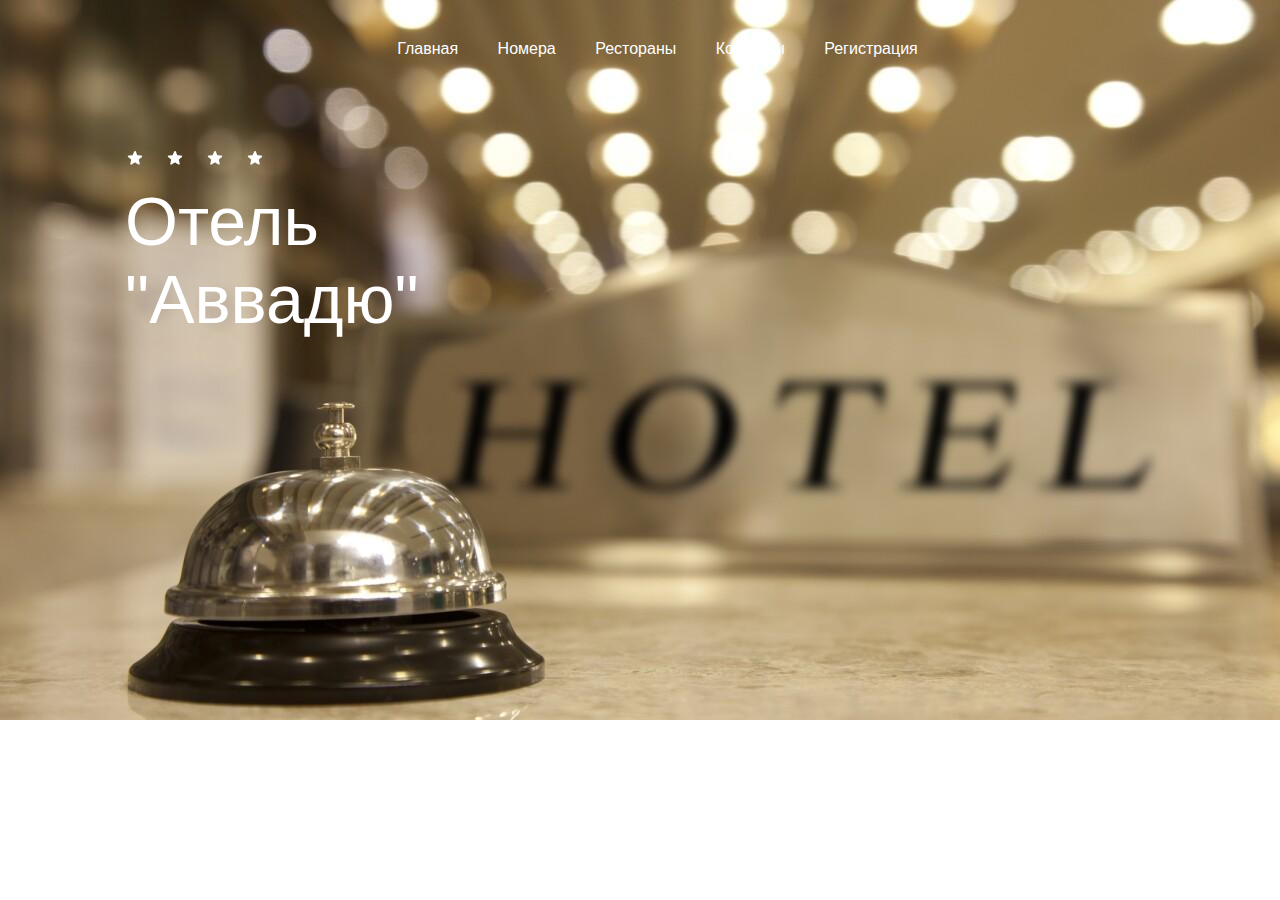
<file: index.html>
<!DOCTYPE html>
<html lang="en">
<head>
    <meta charset="UTF-8">
    <meta name="viewport" content="width=device-width, initial-scale=1.0">
    <link rel="stylesheet" href="style.css">
    <title>Отельыы</title>
</head>
<body>

    <div class="container">
        <header class="head">
            <div class="header">
               <div class="spisok">
                 <a href="index.html">Главная</a>
                 <a href="nomera.html">Номера</a>
                 <a href="restoran.html">Рестораны</a>
                 <a href="contacts.html">Контакты</a>
                 <a href="reg.html">Регистрация</a>
               </div>
              </div>   
            </div>
         </header>
         <main>
             <div class="main">
                 <div class="star">
                     <div class="stars">
                         <img src="img/stars-wrapper.png" alt="">
                     </div>
                     <div class="promo">
                         <p>Отель</p>
                         <p>"Аввадю"</p>
                    
                         
                     </div>
                 </div>
             </div>
          
         </main>
    </div>

</body>
</html>
</file>
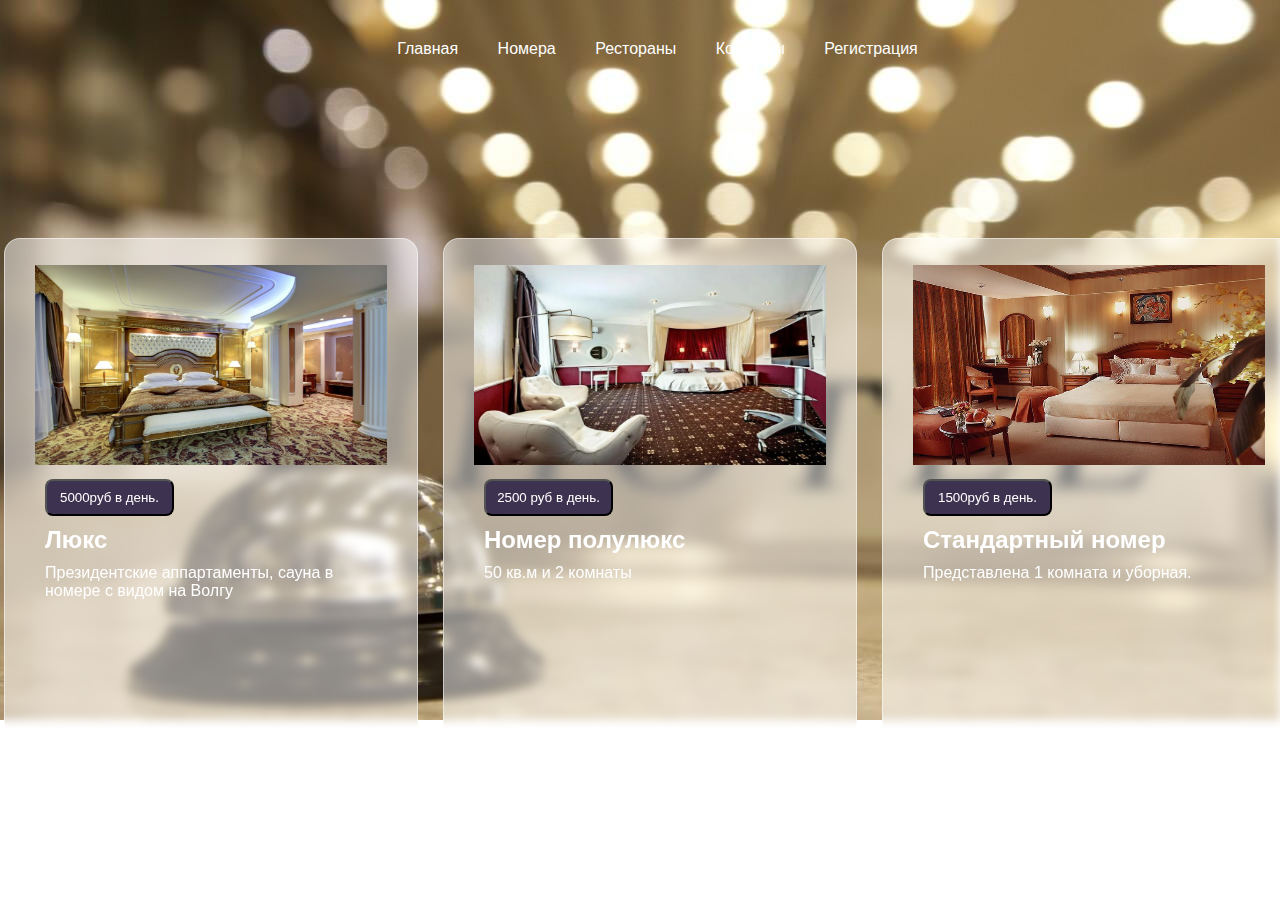
<file: nomera.html>
<!DOCTYPE html>
<html lang="en">
<head>
    <meta charset="UTF-8">
    <meta name="viewport" content="width=device-width, initial-scale=1.0">
    <link rel="stylesheet" href="nomera.css">
    <title>Номера</title>
</head>
<body>

    <div class="container">
        <header class="head">
            <div class="header">
            
               <div class="spisok">
                 <a href="index.html">Главная</a>
                 <a href="nomera.html">Номера</a>
                 <a href="restoran.html">Рестораны</a>
                 <a href="contacts.html">Контакты</a>
                 <a href="reg.html">Регистрация</a>
               </div>
              </div>   
            </div>
         </header>
     
         <div class="card">
             <div class="cards">
                 <div class="premium prem2">
                     <img class="prem-img" src="img/image_Dishes_1.png" alt="">
                     <button class="btn-prem">от 1500 руб.</button>
                     <h2 class="ahah">Стандартный номер</h2>
                     <p class="parasha">Представлена 1 комната и уборная</p>
                     
                 </div>
                 <div class="premium">
                     <img class="prem-img" src="img/image_Dishes_3.png" alt="">
                     <button class="btn-prem">5000руб в день.</button>
                     <h2 class="ahah">Люкс</h2>
                     <p class="parasha">Президентские аппартаменты, сауна в номере с видом на Волгу</p>
                     
                 </div>
                 <div class="premium">
                     <img class="prem-img" src="img/image_Dishes_2.png" alt="">
                     <button class="btn-prem"> 2500 руб в день.</button>
                     <h2 class="ahah">Номер полулюкс</h2>
                     <p class="parasha">50 кв.м и 2 комнаты</p>
                     
                 </div>
                 <div class="premium">
                     <img class="prem-img" src="img/image_Dishes_1.png" alt="">
                     <button class="btn-prem">1500руб в день.</button>
                     <h2 class="ahah">Стандартный номер </h2>
                     <p class="parasha">Представлена 1 комната и уборная.</p>
                     
                 </div>
                 <div class="premium prem2">
                     <img class="prem-img" src="img/image_Dishes_3.png" alt="">
                     <button class="btn-prem"> 5000 руб.</button>
                     <h2 class="ahah">Люкс</h2>
                     <p class="parasha">Президентские аппартаменты, сауна в номере с видом на Волгу</p>
                    
                 </div>
             </div>
         </div>
    </div>
</body>
</html>
</file>
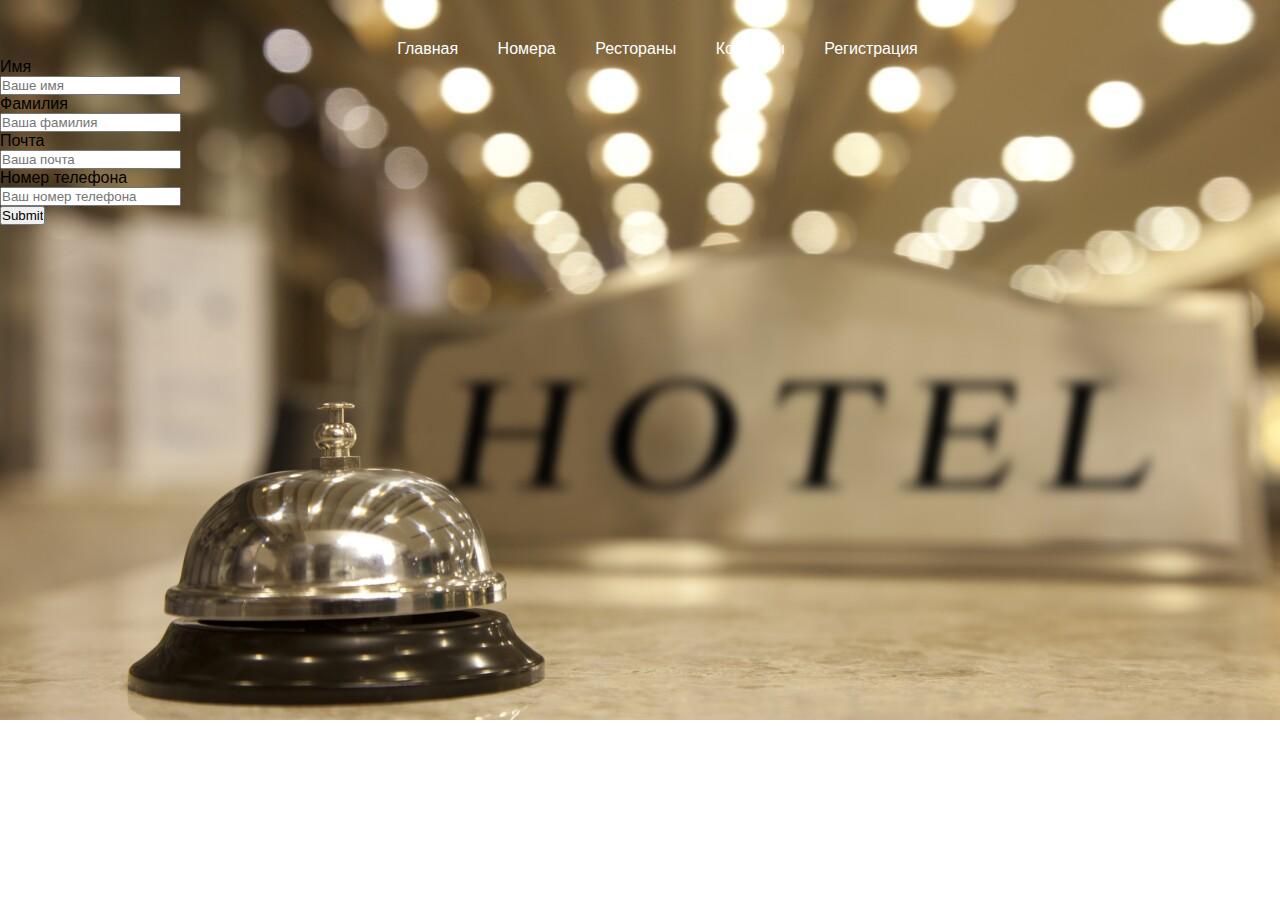
<file: reg.html>
<!DOCTYPE html>
<html lang="en">
<head>
    <meta charset="UTF-8">
    <meta name="viewport" content="width=device-width, initial-scale=1.0">
    <link rel="stylesheet" href="contacts.css">
    <title>Контакты</title>
</head>
<body>
    <div class="container">
        <header class="head">
            <div class="header">
               <div class="spisok">
                 <a href="index.html">Главная</a>
                 <a href="nomera.html">Номера</a>
                 <a href="restoran.html">Рестораны</a>
                 <a href="contacts.html">Контакты</a>
                 <a href="reg.html">Регистрация</a>
               </div>
              </div>   
            </div>
         </header>
<html lang="en">
<head>
    <meta charset="UTF-8">
    <meta http-equiv="X-UA-Compatible" content="IE=edge">
    <meta name="viewport" content="width=device-width, initial-scale=1.0">
    <title>Document</title>
    <link rel="stylesheet" href="reg.css">
</head>
<body>
     <div class="form">
        <form action="register.php" id="form" method="post">
            <div class="input-name">
                <p>Имя</p>
                <input type="text" placeholder="Ваше имя" name="user">
            </div>
            <div class="input-surname">
                <p>Фамилия</p>
                <input type="text" placeholder="Ваша фамилия" name="surname">
            </div>
        </div>
        <div class="email-input">
            <p class="free-analysis-email-p">Почта</p>
        <input type="email" class="free-analysis-email-input" placeholder="Ваша почта" name="email">
        </div>
        <div class="input-tel">
            <p>Номер телефона</p>
            <input class="input-tel-form" placeholder="Ваш номер телефона" type="text" name="telephone" id="telephone">
        </div>
        <div class="div-free-analysis-df">
            <div class="free-analysis-btn">
                <input type="submit" id="btn">
            </div>
        </div>
    </form>
    </div>
</body>
</html>
</file>
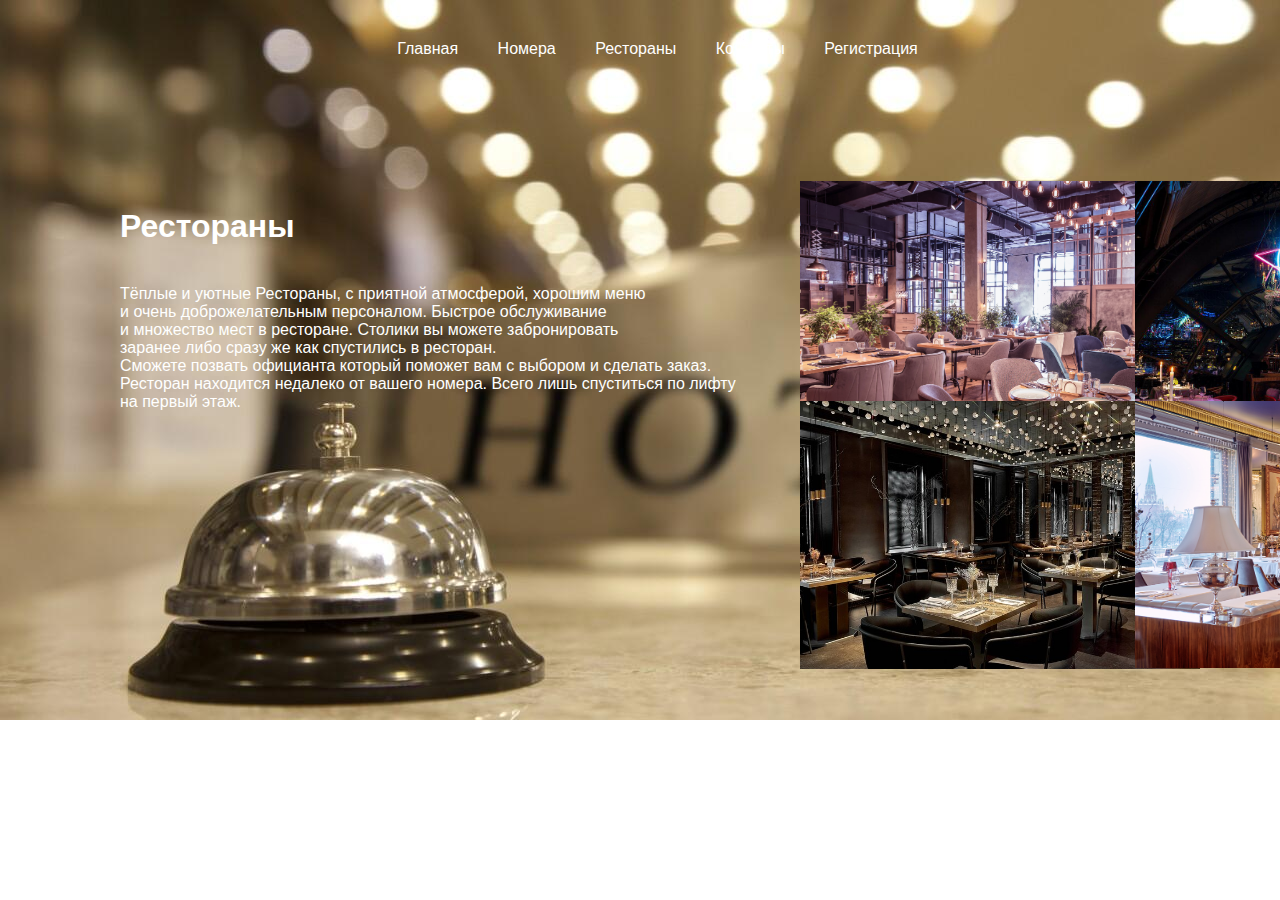
<file: restoran.html>
<!DOCTYPE html>
<html lang="en">
<head>
    <meta charset="UTF-8">
    <meta name="viewport" content="width=device-width, initial-scale=1.0">
    <link rel="stylesheet" href="restoran.css">
    <title>Рестораны</title>
</head>
<body>
  <div class="container">
    <header class="head">
      <div class="header">
         <div class="spisok">
           <a href="index.html">Главная</a>
           <a href="nomera.html">Номера</a>
           <a href="restoran.html">Рестораны</a>
           <a href="contacts.html">Контакты</a>
           <a href="reg.html">Регистрация</a>
         </div>
        </div>   
      </div>
   </header>
   <div class="beach">
       <h1>Рестораны</h1>
       <p>Тёплые и уютные Рестораны, с приятной атмосферой, хорошим меню <br>и очень доброжелательным персоналом. Быстрое обслуживание<br>и множество мест в ресторане. Столики вы можете забронировать<br>заранее либо сразу же как спустились в ресторан. <br>Сможете позвать официанта который поможет вам с выбором и сделать заказ. <br> Ресторан находится недалеко от вашего номера. Всего лишь спуститься по лифту <br>на первый этаж.<br></p>
   </div>
   <div class="beach-img">
       <div class="img-items1"><img width="400px" src="img/img.opisanie1.jpg" alt=""></div>
       <div class="img-items2"><img width="400px" src="img/img.opisanie2.jpg" alt=""></div>
       <div class="img-items3"><img width="400px" src="img/img.opisanie3.jpg" alt=""></div>
       <div class="img-items4"><img width="400px" src="img/img.opisanie4.jpg" alt=""></div>
   </div>
  </div>
    
</body>
</html>
</file>
<file: style.css>
html {
    overflow-y: hidden;
    overflow-x: hidden;
}

* {
    margin: 0 ;
    padding: 0 ;
    font-family: 'Lucida Sans', 'Lucida Sans Regular', 'Lucida Grande', 'Lucida Sans Unicode', Geneva, Verdana, sans-serif;
}

body {
    background-image: url(img/img.fonhotel.jpg) ;
    background-repeat: no-repeat;
    background-size: cover;
}

.container {
    max-width: 1460px;
    margin: 0 auto;
}

.header {
    display: flex;
    justify-content: center;
    gap: 100px;
    margin-top: 30px;
}

.header .logo .head-img1  {
    width: 128px;
    height: 47px;
}

.header .logo .head-img {
    position: relative;
    width: 128px;
    height: 61px;
    bottom: 10px;
}

.spisok {
    margin-top: 10px;
}


.header .logo{
    display: flex;
    gap: 35px;
    position: relative;
    left: 70px;
    
}
.header .logo img{
    width: 100px;
    height: 50px;
}

.header .spisok a{
    text-decoration: none;
    color: white;
    margin: 0 0 0 35px;
    
}


.star .stars img{
   position: relative;
   left: 125px;
   top: 90px;
}

.gruppa img {
    margin-top: 8px;
    padding: 0 20px 0 10px;
}

.header .gruppa {
    position: relative;
    gap: 300px;
    left: -40px;
}

.gruppa .btn-header {
    position: relative;
    height: 42px;
    width: 171px;
    bottom: 10px;
    border-radius: 8px;
    cursor: pointer;
}

.promo {
    position: relative;
    left: 125px;
    top: 100px;

}

.promo p {
    color: white;
    font-size: 68px;
}


.promo button {
    border: 1px #3D324F;
    border-radius: 12px;
    background: #3D324F;
    color: white;
    height: 50px;
    width: 230px;
    gap: 10px;
    font-size: 18px;
    position: relative;
    top: 35px;
    cursor: pointer;
}
</file>
<file: nomera.css>
html {
    overflow-y: hidden;
    overflow-x: hidden;
}

* {
    margin: 0 ;
    padding: 0 ;
    font-family: 'Lucida Sans', 'Lucida Sans Regular', 'Lucida Grande', 'Lucida Sans Unicode', Geneva, Verdana, sans-serif;
}

body {
    background-image: url(img/img.fonhotel.jpg) ;
    background-repeat: no-repeat;
    background-size: cover;
}

.container {
    max-width: 1460px;
    margin: 0 auto;
}

.header {
    display: flex;
    justify-content: center;
    gap: 100px;
    margin-top: 30px;
}

.header .logo .head-img1  {
    width: 128px;
    height: 47px;
}

.header .logo .head-img {
    position: relative;
    width: 128px;
    height: 61px;
    bottom: 10px;
}

.spisok {
    margin-top: 10px;
}


.header .logo{
    display: flex;
    gap: 35px;
    position: relative;
    left: 70px;
    
}
.header .logo img{
    width: 100px;
    height: 50px;
}

.header .spisok a{
    text-decoration: none;
    color: white;
    margin: 0 0 0 35px;
    
}


.gruppa img {
    margin-top: 8px;
    padding: 0 20px 0 10px;
}

.header .gruppa {
    position: relative;
    gap: 300px;
    left: -40px;
}

.gruppa .btn-header {
    position: relative;
    height: 42px;
    width: 171px;
    bottom: 10px;
    border-radius: 8px;
    cursor: pointer;
}


.card .cards {
    display: flex;
    justify-content: center;
    gap: 25px;
    position: relative;
    top: 180px;  
    left: 320px;
}

.premium {
    width: 380px;
    height: 527px;
}

.card .cards .premium {
    border: 1px solid rgb(255, 255, 255,0.5);
    border-radius: 12%;
    position: relative;
    right: 310px;
    background: rgb(255, 255, 255,0.5);
    backdrop-filter: blur(5px);
    border-radius: 16px;
    padding: 26px 30px 26px 30px;
}

.prem-img {
    position: relative;
    width: 352px;
    height: 200px;
}

.btn-prem {
    margin-left: 10px;
    margin-top: 10px;
    width: 129px;
    height: 37px;
    background: #3D324F;
    color: white;
    border-radius: 8px;
    cursor: pointer;
}

.ahah {
    color: white;
    margin-left: 10px;
    margin-top: 10px;
}


.parasha {
    margin-top: 10px;
    margin-left: 10px;
    color: white;
}

.prem2 {
    opacity: 50%;
}
</file>
<file: contacts.css>
html {
    overflow-y: hidden;
    overflow-x: hidden;
}

* {
    margin: 0 ;
    padding: 0 ;
    font-family: 'Lucida Sans', 'Lucida Sans Regular', 'Lucida Grande', 'Lucida Sans Unicode', Geneva, Verdana, sans-serif;
}

body {
    background-image: url(img/img.fonhotel.jpg) ;
    background-repeat: no-repeat;
    background-size: cover;
}

.container {
    max-width: 1460px;
    margin: 0 auto;
}


.header {
    display: flex;
    justify-content: center;
    gap: 100px;
    margin-top: 30px;
}

.header .logo .head-img1  {
    width: 128px;
    height: 47px;
}

.header .logo .head-img {
    position: relative;
    width: 128px;
    height: 61px;
    bottom: 10px;
}

.spisok {
    margin-top: 10px;
}


.header .logo{
    display: flex;
    gap: 35px;
    position: relative;
    left: 70px;
    
}
.header .logo img{
    width: 100px;
    height: 50px;
}

.header .spisok a{
    text-decoration: none;
    color: white;
    margin: 0 0 0 35px;
    
}

.gruppa img {
    margin-top: 8px;
    padding: 0 20px 0 10px;
}

.header .gruppa {
    position: relative;
    gap: 300px;
    left: -40px;
}

.gruppa .btn-header {
    position: relative;
    height: 42px;
    width: 171px;
    bottom: 10px;
    border-radius: 8px;
    cursor: pointer;
}

.map {
    margin-left: 800px;
    margin-top: -600px;
    width: 500px;
}

.con {
    color: white;
    position: relative;
    left: 115px;
    top: 100px;
}

.ptg {
    position: relative;
    top: 30px;
    margin-bottom: 60px;
}

.ptg img {
    width: 33.36;
    height: 27.98;
}

.ptg p {
    margin-left: 50px;
    margin-top: -30px;
}

.num {
    position: relative;
    top: 20px;
    margin-bottom: 50px;
}

.num li {
    margin-left: 20px;
    list-style: none;
    text-indent: -1em;
}

.num li::before {
    content: '\25ba';
    padding-right: 5px;
    color: white;
}

.baum {
    position: relative;
    top: 20px;
    margin-bottom: 50px;
}

.baum li {
    margin-left: 20px;
    list-style: none;
    text-indent: -1em;
}

.baum li::before {
    content: '\25ba';
    padding-right: 5px;
    color: white;
}

.rush {
    position: relative;
    top: 20px;
    margin-bottom: 50px;
}

.rush li {
    margin-left: 20px;
    list-style: none;
    text-indent: -1em;
}

.rush li::before {
    content: '\25ba';
    padding-right: 5px;
    color: white;
}
</file>
<file: reg.css>
html {
    overflow-y: hidden;
    overflow-x: hidden;
}

* {
    margin: 0 ;
    padding: 0 ;
    font-family: 'Lucida Sans', 'Lucida Sans Regular', 'Lucida Grande', 'Lucida Sans Unicode', Geneva, Verdana, sans-serif;
}

body {
    background-image: url(img/img.fonhotel.jpg) ;
    background-repeat: no-repeat;
    background-size: cover;
}
</file>
<file: restoran.css>
html {
    overflow-y: hidden;
    overflow-x: hidden;
}

* {
    margin: 0 ;
    padding: 0 ;
    font-family: 'Lucida Sans', 'Lucida Sans Regular', 'Lucida Grande', 'Lucida Sans Unicode', Geneva, Verdana, sans-serif;
}

body {
    background-image: url(img/img.fonhotel.jpg) ;
    background-repeat: no-repeat;
    background-size: cover;
}

.container {
    max-width: 1460px;
    margin: 0 auto;
}


.header {
    display: flex;
    justify-content: center;
    gap: 100px;
    margin-top: 30px;
}

.header .logo .head-img1  {
    width: 128px;
    height: 47px;
}

.header .logo .head-img {
    position: relative;
    width: 128px;
    height: 61px;
    bottom: 10px;
}

.spisok {
    margin-top: 10px;
}


.header .logo{
    display: flex;
    gap: 35px;
    position: relative;
    left: 70px;
    
}
.header .logo img{
    width: 100px;
    height: 50px;
}

.header .spisok a{
    text-decoration: none;
    color: white;
    margin: 0 0 0 35px;
    
}


.gruppa img {
    margin-top: 8px;
    padding: 0 20px 0 10px;
}

.header .gruppa {
    position: relative;
    gap: 300px;
    left: -40px;
}

.gruppa .btn-header {
    position: relative;
    height: 42px;
    width: 171px;
    bottom: 10px;
    border-radius: 8px;
    cursor: pointer;
}

.beach {
    position: relative;
    left: 120px;
    top: 150px;
    color:  white;
}

.beach p {
    margin-top: 40px;
}


.beach-img {
    display: grid;
    height: 100vh;
    grid-template-rows: 200px 200px;
    grid-template-columns: 280px 280px;
    width: 50px;
    height: 50px;
  
    row-gap: 20px;
    column-gap:  55px;
    margin-left: 800px;
    margin-top: -80px;
}
</file>
